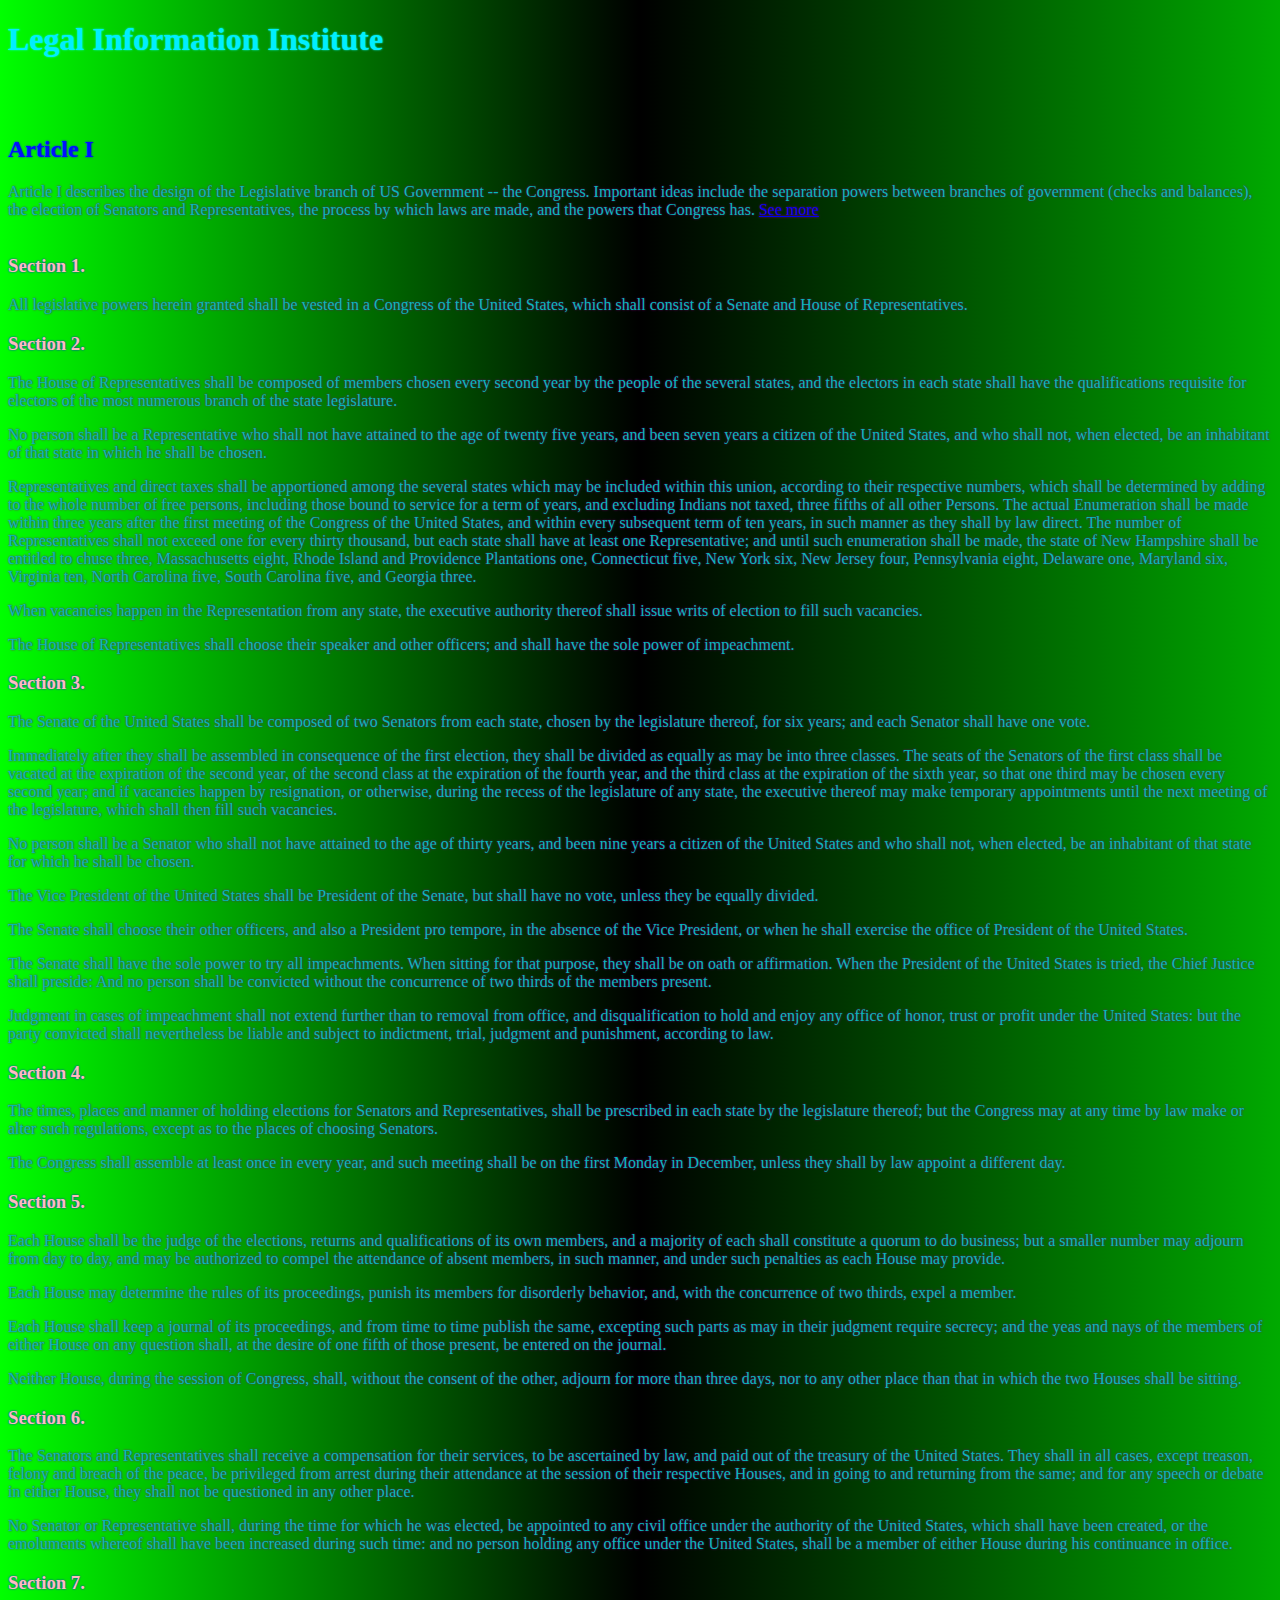
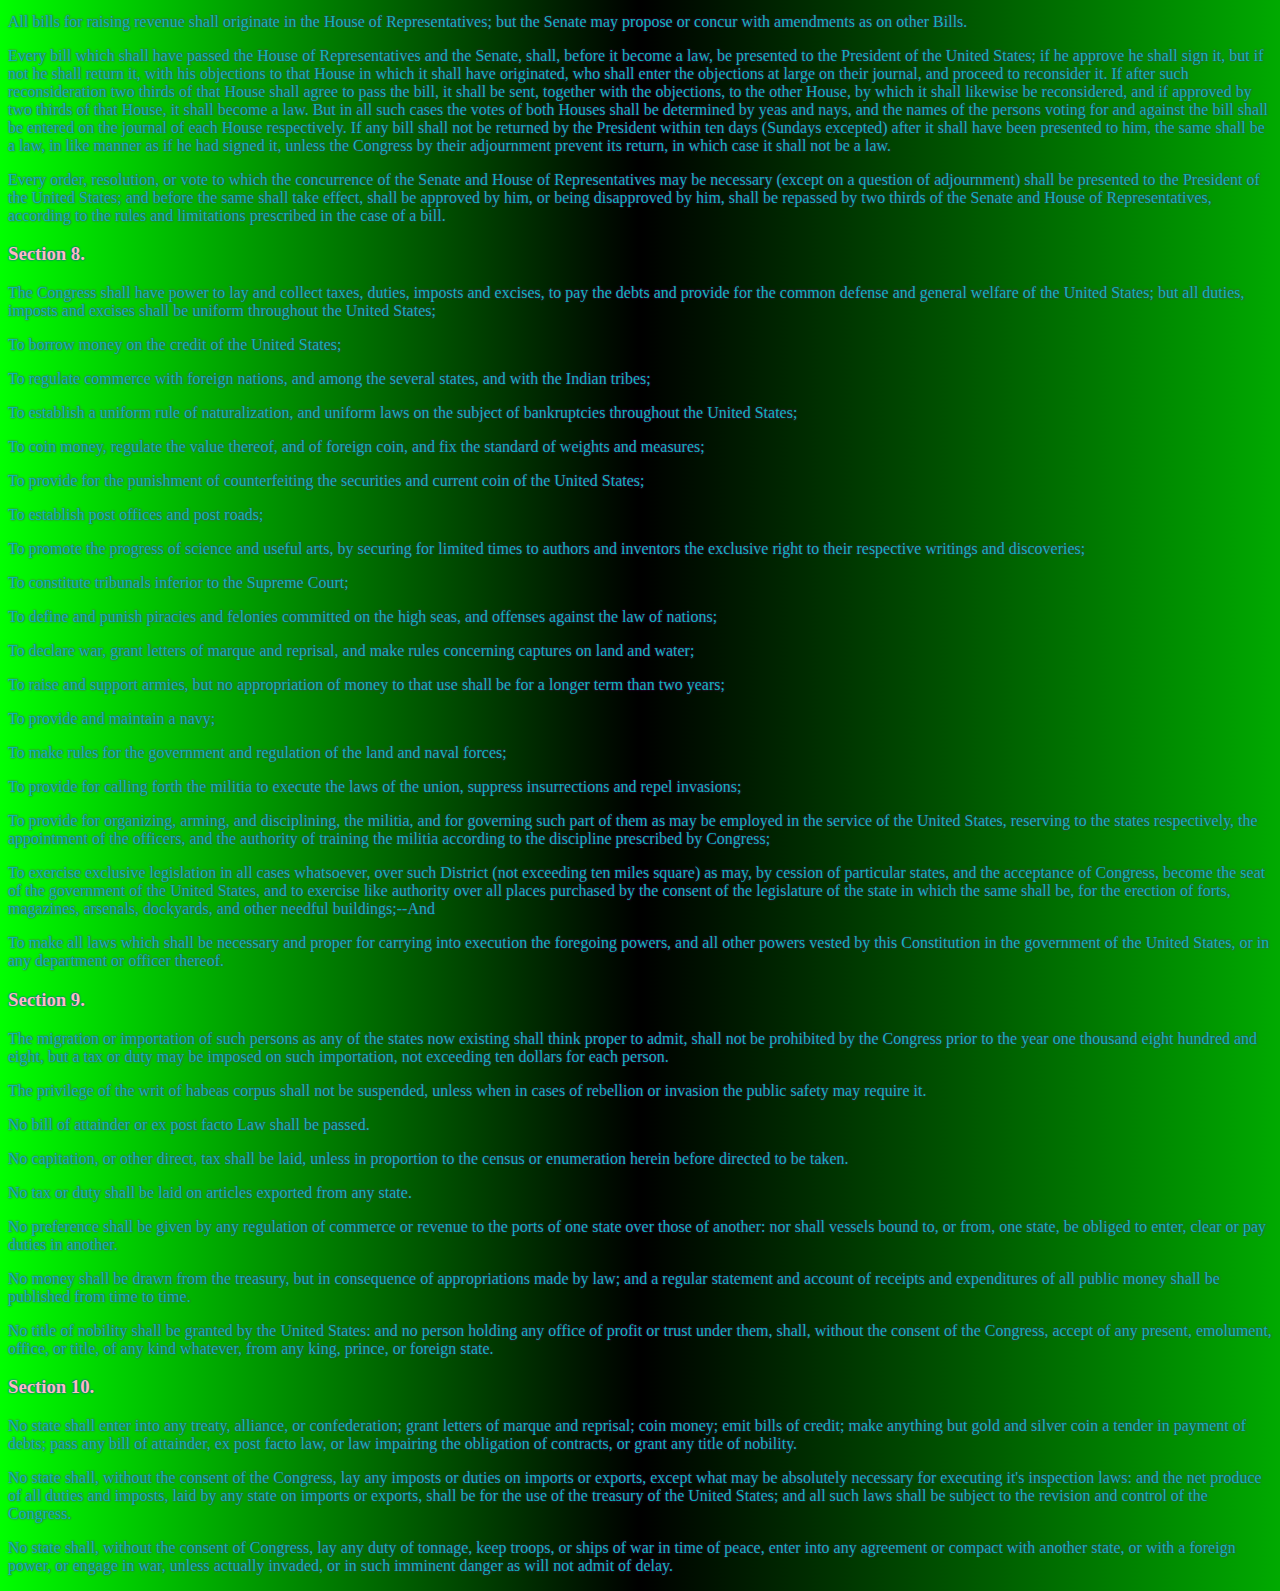
<file: constitution.html>
<!DOCTYPE html>
<html lang="en">
	<head>
		<title>Article 1 | Constitution | United States</title>
		<meta charset="UTF-8">
		<link rel="stylesheet" href="style.css">
	</head>
	
	<body>
		<article>
			<h1>Legal Information Institute</h1>
			<br>
			<br>
			<h2>Article I</h2>
			<p>Article I describes the design of the Legislative branch of US Government -- the Congress. Important ideas include the separation powers between branches of government (checks and balances), the election of Senators and Representatives, the process by which laws are made, and the powers that Congress has. <a href="#">See more</a>
			<br>
			<br>
			<h3>Section 1.</h3>
			<p>All legislative powers herein granted shall be vested in a Congress of the United States, which shall consist of a Senate and House of Representatives.</p>

			<h3>Section 2.</h3>

			<p>The House of Representatives shall be composed of members chosen every second year by the people of the several states, and the electors in each state shall have the qualifications requisite for electors of the most numerous branch of the state legislature.</p>

			<p>No person shall be a Representative who shall not have attained to the age of twenty five years, and been seven years a citizen of the United States, and who shall not, when elected, be an inhabitant of that state in which he shall be chosen.</p>

			<p>Representatives and direct taxes shall be apportioned among the several states which may be included within this union, according to their respective numbers, which shall be determined by adding to the whole number of free persons, including those bound to service for a term of years, and excluding Indians not taxed, three fifths of all other Persons. The actual Enumeration shall be made within three years after the first meeting of the Congress of the United States, and within every subsequent term of ten years, in such manner as they shall by law direct. The number of Representatives shall not exceed one for every thirty thousand, but each state shall have at least one Representative; and until such enumeration shall be made, the state of New Hampshire shall be entitled to chuse three, Massachusetts eight, Rhode Island and Providence Plantations one, Connecticut five, New York six, New Jersey four, Pennsylvania eight, Delaware one, Maryland six, Virginia ten, North Carolina five, South Carolina five, and Georgia three.</p>

			<p>When vacancies happen in the Representation from any state, the executive authority thereof shall issue writs of election to fill such vacancies.</p>

			<p>The House of Representatives shall choose their speaker and other officers; and shall have the sole power of impeachment.</p>

			<h3>Section 3.</h3>

			<p>The Senate of the United States shall be composed of two Senators from each state, chosen by the legislature thereof, for six years; and each Senator shall have one vote.

			<p>Immediately after they shall be assembled in consequence of the first election, they shall be divided as equally as may be into three classes. The seats of the Senators of the first class shall be vacated at the expiration of the second year, of the second class at the expiration of the fourth year, and the third class at the expiration of the sixth year, so that one third may be chosen every second year; and if vacancies happen by resignation, or otherwise, during the recess of the legislature of any state, the executive thereof may make temporary appointments until the next meeting of the legislature, which shall then fill such vacancies.

			<p>No person shall be a Senator who shall not have attained to the age of thirty years, and been nine years a citizen of the United States and who shall not, when elected, be an inhabitant of that state for which he shall be chosen.

			<p>The Vice President of the United States shall be President of the Senate, but shall have no vote, unless they be equally divided.</p>

			<p>The Senate shall choose their other officers, and also a President pro tempore, in the absence of the Vice President, or when he shall exercise the office of President of the United States.</p>

			<p>The Senate shall have the sole power to try all impeachments. When sitting for that purpose, they shall be on oath or affirmation. When the President of the United States is tried, the Chief Justice shall preside: And no person shall be convicted without the concurrence of two thirds of the members present.</p>

			<p>Judgment in cases of impeachment shall not extend further than to removal from office, and disqualification to hold and enjoy any office of honor, trust or profit under the United States: but the party convicted shall nevertheless be liable and subject to indictment, trial, judgment and punishment, according to law.</p>

			<h3>Section 4.</h3>

			<p>The times, places and manner of holding elections for Senators and Representatives, shall be prescribed in each state by the legislature thereof; but the Congress may at any time by law make or alter such regulations, except as to the places of choosing Senators.</p>

			<p>The Congress shall assemble at least once in every year, and such meeting shall be on the first Monday in December, unless they shall by law appoint a different day.</p>

			<h3>Section 5.</h3>

			<p>Each House shall be the judge of the elections, returns and qualifications of its own members, and a majority of each shall constitute a quorum to do business; but a smaller number may adjourn from day to day, and may be authorized to compel the attendance of absent members, in such manner, and under such penalties as each House may provide.</p>

			<p>Each House may determine the rules of its proceedings, punish its members for disorderly behavior, and, with the concurrence of two thirds, expel a member.</p>

			<p>Each House shall keep a journal of its proceedings, and from time to time publish the same, excepting such parts as may in their judgment require secrecy; and the yeas and nays of the members of either House on any question shall, at the desire of one fifth of those present, be entered on the journal.</p>

			<p>Neither House, during the session of Congress, shall, without the consent of the other, adjourn for more than three days, nor to any other place than that in which the two Houses shall be sitting.</p>

			<h3>Section 6.</h3>

			<p>The Senators and Representatives shall receive a compensation for their services, to be ascertained by law, and paid out of the treasury of the United States. They shall in all cases, except treason, felony and breach of the peace, be privileged from arrest during their attendance at the session of their respective Houses, and in going to and returning from the same; and for any speech or debate in either House, they shall not be questioned in any other place.</p>

			<p>No Senator or Representative shall, during the time for which he was elected, be appointed to any civil office under the authority of the United States, which shall have been created, or the emoluments whereof shall have been increased during such time: and no person holding any office under the United States, shall be a member of either House during his continuance in office.</p>

			<h3>Section 7.</h3>

			<p>All bills for raising revenue shall originate in the House of Representatives; but the Senate may propose or concur with amendments as on other Bills.

			<p>Every bill which shall have passed the House of Representatives and the Senate, shall, before it become a law, be presented to the President of the United States; if he approve he shall sign it, but if not he shall return it, with his objections to that House in which it shall have originated, who shall enter the objections at large on their journal, and proceed to reconsider it. If after such reconsideration two thirds of that House shall agree to pass the bill, it shall be sent, together with the objections, to the other House, by which it shall likewise be reconsidered, and if approved by two thirds of that House, it shall become a law. But in all such cases the votes of both Houses shall be determined by yeas and nays, and the names of the persons voting for and against the bill shall be entered on the journal of each House respectively. If any bill shall not be returned by the President within ten days (Sundays excepted) after it shall have been presented to him, the same shall be a law, in like manner as if he had signed it, unless the Congress by their adjournment prevent its return, in which case it shall not be a law.</p>

			<p>Every order, resolution, or vote to which the concurrence of the Senate and House of Representatives may be necessary (except on a question of adjournment) shall be presented to the President of the United States; and before the same shall take effect, shall be approved by him, or being disapproved by him, shall be repassed by two thirds of the Senate and House of Representatives, according to the rules and limitations prescribed in the case of a bill.</p>

			<h3>Section 8.</h3>

			<p>The Congress shall have power to lay and collect taxes, duties, imposts and excises, to pay the debts and provide for the common defense and general welfare of the United States; but all duties, imposts and excises shall be uniform throughout the United States;</p>

			<p>To borrow money on the credit of the United States;</p>

			<p>To regulate commerce with foreign nations, and among the several states, and with the Indian tribes;</p>

			<p>To establish a uniform rule of naturalization, and uniform laws on the subject of bankruptcies throughout the United States;</p>

			<p>To coin money, regulate the value thereof, and of foreign coin, and fix the standard of weights and measures;</p>

			<p>To provide for the punishment of counterfeiting the securities and current coin of the United States;</p>

			<p>To establish post offices and post roads;</p>

			<p>To promote the progress of science and useful arts, by securing for limited times to authors and inventors the exclusive right to their respective writings and discoveries;

			<p>To constitute tribunals inferior to the Supreme Court;</p>

			<p>To define and punish piracies and felonies committed on the high seas, and offenses against the law of nations;</p>

			<p>To declare war, grant letters of marque and reprisal, and make rules concerning captures on land and water;</p>

			<p>To raise and support armies, but no appropriation of money to that use shall be for a longer term than two years;</p>

			<p>To provide and maintain a navy;</p>

			<p>To make rules for the government and regulation of the land and naval forces;</p>

			<p>To provide for calling forth the militia to execute the laws of the union, suppress insurrections and repel invasions;</p>
		
			<p>To provide for organizing, arming, and disciplining, the militia, and for governing such part of them as may be employed in the service of the United States, reserving to the states respectively, the appointment of the officers, and the authority of training the militia according to the discipline prescribed by Congress;</p>
	
			<p>To exercise exclusive legislation in all cases whatsoever, over such District (not exceeding ten miles square) as may, by cession of particular states, and the acceptance of Congress, become the seat of the government of the United States, and to exercise like authority over all places purchased by the consent of the legislature of the state in which the same shall be, for the erection of forts, magazines, arsenals, dockyards, and other needful buildings;--And</p>
	
			<p>To make all laws which shall be necessary and proper for carrying into execution the foregoing powers, and all other powers vested by this Constitution in the government of the United States, or in any department or officer thereof.</p>

			<h3>Section 9.</h3>

			<p>The migration or importation of such persons as any of the states now existing shall think proper to admit, shall not be prohibited by the Congress prior to the year one thousand eight hundred and eight, but a tax or duty may be imposed on such importation, not exceeding ten dollars for each person.</p>
		
			<p>The privilege of the writ of habeas corpus shall not be suspended, unless when in cases of rebellion or invasion the public safety may require it.</p>

			<p>No bill of attainder or ex post facto Law shall be passed.</p>

			<p>No capitation, or other direct, tax shall be laid, unless in proportion to the census or enumeration herein before directed to be taken.</p>
		
			<p>No tax or duty shall be laid on articles exported from any state.</p>

			<p>No preference shall be given by any regulation of commerce or revenue to the ports of one state over those of another: nor shall vessels bound to, or from, one state, be obliged to enter, clear or pay duties in another.</p>

			<p>No money shall be drawn from the treasury, but in consequence of appropriations made by law; and a regular statement and account of receipts and expenditures of all public money shall be published from time to time.</p>

			<p>No title of nobility shall be granted by the United States: and no person holding any office of profit or trust under them, shall, without the consent of the Congress, accept of any present, emolument, office, or title, of any kind whatever, from any king, prince, or foreign state.</p>

			<h3>Section 10.</h3>

			<p>No state shall enter into any treaty, alliance, or confederation; grant letters of marque and reprisal; coin money; emit bills of credit; make anything but gold and silver coin a tender in payment of debts; pass any bill of attainder, ex post facto law, or law impairing the obligation of contracts, or grant any title of nobility.</p>

			<p>No state shall, without the consent of the Congress, lay any imposts or duties on imports or exports, except what may be absolutely necessary for executing it's inspection laws: and the net produce of all duties and imposts, laid by any state on imports or exports, shall be for the use of the treasury of the United States; and all such laws shall be subject to the revision and control of the Congress.</p>

			<p>No state shall, without the consent of Congress, lay any duty of tonnage, keep troops, or ships of war in time of peace, enter into any agreement or compact with another state, or with a foreign power, or engage in war, unless actually invaded, or in such imminent danger as will not admit of delay.</p>
		</article>
	</body>
</html>
</file>
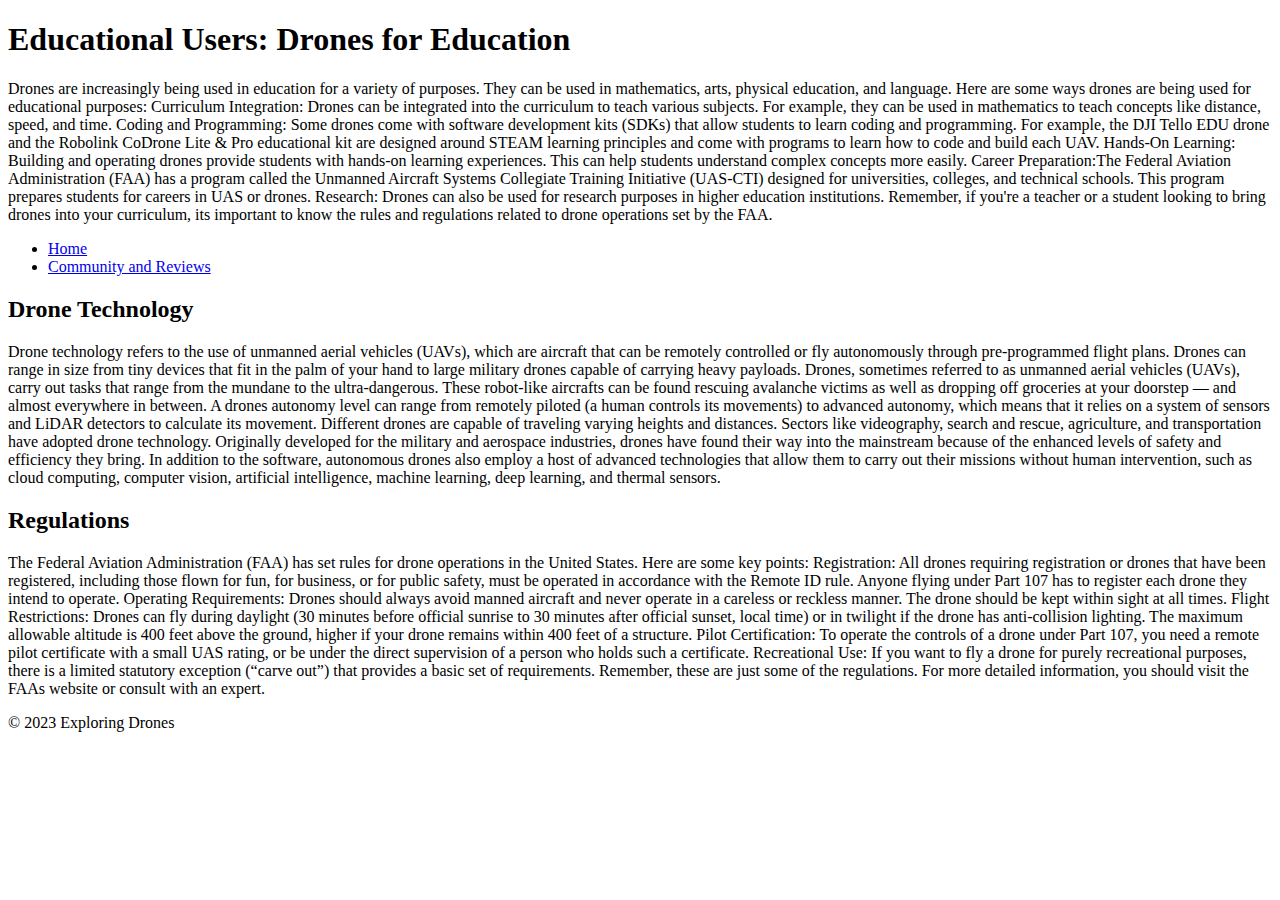
<file: education.html>
<!-- education.html -->

<!DOCTYPE html>
<html lang="en">

<head>
    <!-- ... (head content) ... -->
</head>

<body>
    <header>
        <h1>Educational Users: Drones for Education</h1>
        <p>Drones are increasingly being used in education for a variety of purposes. They can be used in mathematics, arts, physical education, and language. Here are some ways drones are being used for educational purposes: 

            Curriculum Integration: Drones can be integrated into the curriculum to teach various subjects. For example, they can be used in mathematics to teach concepts like distance, speed, and time. 
            
            Coding and Programming: Some drones come with software development kits (SDKs) that allow students to learn coding and programming. For example, the DJI Tello EDU drone and the Robolink CoDrone Lite & Pro educational kit are designed around STEAM learning principles and come with programs to learn how to code and build each UAV. 
            
            Hands-On Learning:  Building and operating drones provide students with hands-on learning experiences. This can help students understand complex concepts more easily. 
            
            Career Preparation:The Federal Aviation Administration (FAA) has a program called the Unmanned Aircraft Systems Collegiate Training Initiative (UAS-CTI) designed for universities, colleges, and technical schools. This program prepares students for careers in UAS or drones. 
            
            Research:  Drones can also be used for research purposes in higher education institutions. 
            
            Remember, if you're a teacher or a student looking to bring drones into your curriculum, its important to know the rules and regulations related to drone operations set by the FAA. 
            </p>
    </header>

    <nav>
        <ul>
            <li><a href="index.html">Home</a></li>
            <li><a href="community.html">Community and Reviews</a></li>
            <!-- Add more menu items if needed -->
        </ul>
    </nav>

    <main>
        <section class="education-content"> <!-- class name -->
            <h2>Drone Technology</h2>
            <p>Drone technology refers to the use of unmanned aerial vehicles (UAVs), which are aircraft that can be remotely controlled or fly autonomously through pre-programmed flight plans. Drones can range in size from tiny devices that fit in the palm of your hand to large military drones capable of carrying heavy payloads. 
       Drones, sometimes referred to as unmanned aerial vehicles (UAVs), carry out tasks that range from the mundane to the ultra-dangerous. These robot-like aircrafts can be found rescuing avalanche victims as well as dropping off groceries at your doorstep — and almost everywhere in between. 
                
                A drones autonomy level can range from remotely piloted (a human controls its movements) to advanced autonomy, which means that it relies on a system of sensors and LiDAR detectors to calculate its movement. Different drones are capable of traveling varying heights and distances. 
                
                Sectors like videography, search and rescue, agriculture, and transportation have adopted drone technology. Originally developed for the military and aerospace industries, drones have found their way into the mainstream because of the enhanced levels of safety and efficiency they bring. 
                
                In addition to the software, autonomous drones also employ a host of advanced technologies that allow them to carry out their missions without human intervention, such as cloud computing, computer vision, artificial intelligence, machine learning, deep learning, and thermal sensors. 
                
                 </p>
            <!-- Include educational content here -->
        </section>

        <section>
            <h2>Regulations</h2>

            <p>The Federal Aviation Administration (FAA) has set rules for drone operations in the United States. Here are some key points: 

            Registration: All drones requiring registration or drones that have been registered, including those flown for fun, for business, or for public safety, must be operated in accordance with the Remote ID rule. Anyone flying under Part 107 has to register each drone they intend to operate. 
            
            Operating Requirements: Drones should always avoid manned aircraft and never operate in a careless or reckless manner. The drone should be kept within sight at all times. 
            
            Flight Restrictions: Drones can fly during daylight (30 minutes before official sunrise to 30 minutes after official sunset, local time) or in twilight if the drone has anti-collision lighting. The maximum allowable altitude is 400 feet above the ground, higher if your drone remains within 400 feet of a structure. 
            
            Pilot Certification: To operate the controls of a drone under Part 107, you need a remote pilot certificate with a small UAS rating, or be under the direct supervision of a person who holds such a certificate. 
            
            Recreational Use: If you want to fly a drone for purely recreational purposes, there is a limited statutory exception (“carve out”) that provides a basic set of requirements. 
            
            Remember, these are just some of the regulations. For more detailed information, you should visit the FAAs website or consult with an expert.</p>
            <!-- Include regulatory information here -->
        </section>
    </main>

    <footer>
        <p>&copy; 2023 Exploring Drones</p>
    </footer>
</body>

</html>
</file>
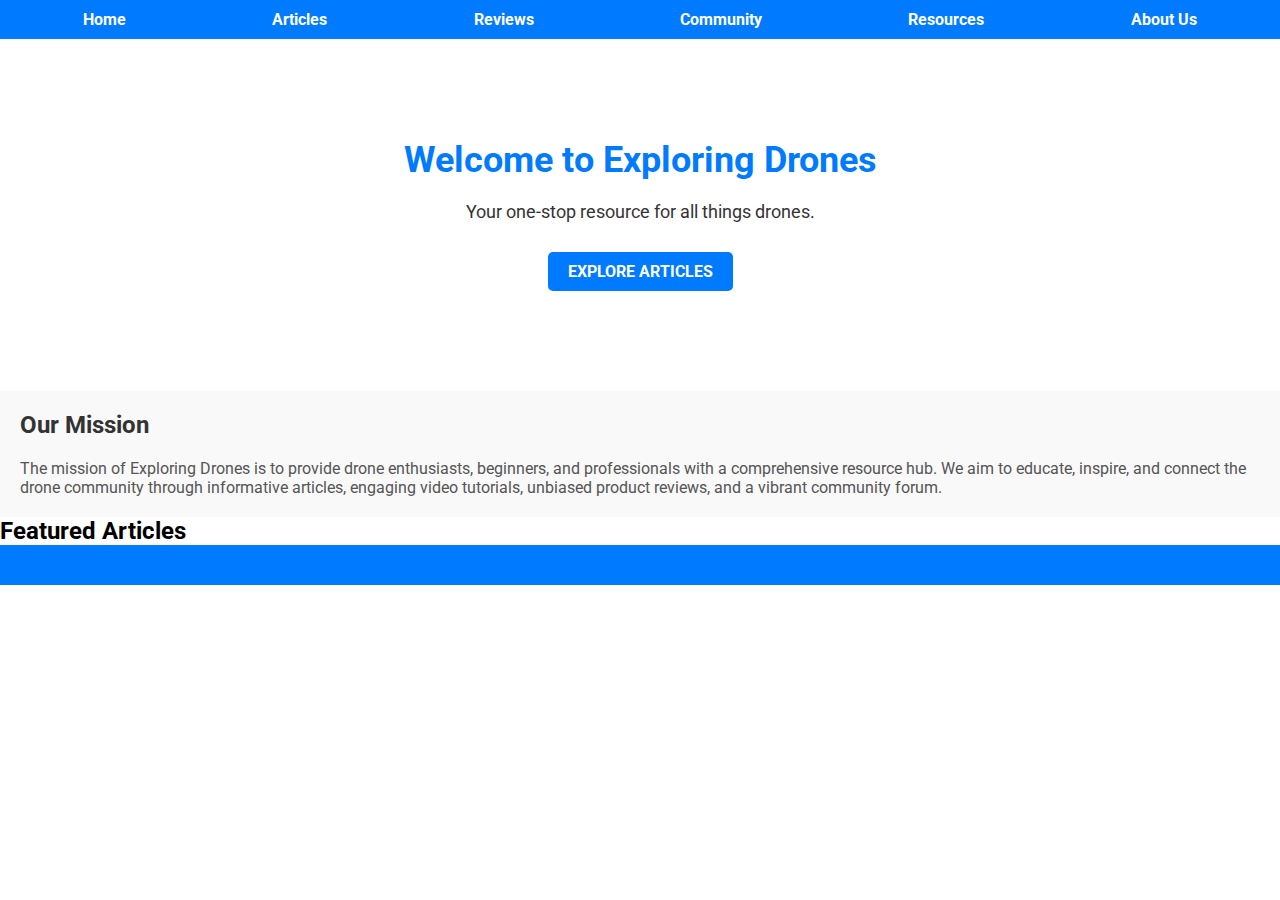
<file: Final Project.html>
<!DOCTYPE html>
<html lang="en">
<head>
    <meta charset="UTF-8">
    <meta name="viewport" content="width=device-width, initial-scale=1.0">
    <title>Exploring Drones - Home</title>
    
    <!-- Include Google Fonts -->
    <link href="https://fonts.googleapis.com/css2?family=Roboto:wght@300;400;500;700&display=swap" rel="stylesheet">
    
    <style>
        /* Reset some default browser styles */
        body, h1, h2, h3, p, ul, li, a {
            margin: 0;
            padding: 0;
            list-style: none;
            text-decoration: none;
            font-family: 'Roboto', sans-serif;
        }

        /* Style the header/navigation */
        header {
            background-color: #007BFF;
            color: white;
            padding: 10px;
        }

        nav ul {
            display: flex;
            justify-content: space-around;
            list-style: none;
        }

        nav a {
            color: white;
            font-weight: bold;
        }

        /* Style the hero section */
        #hero {
            text-align: center;
            padding: 100px 0;
        }

        #hero h1 {
            font-size: 36px;
            margin-bottom: 20px;
            color: #007BFF; /* Text color */
        }

        #hero p {
            font-size: 18px;
            margin-bottom: 30px;
            color: #333; /* Text color */
        }

        .cta-button {
            display: inline-block;
            background-color: #007BFF;
            color: white;
            padding: 10px 20px;
            text-transform: uppercase;
            font-weight: bold;
            border-radius: 5px;
            text-decoration: none;
            transition: background-color 0.3s ease;
        }

        .cta-button:hover {
            background-color: #0056b3;
        }

        /* Style the mission statement section */
        #mission {
            background-color: #f9f9f9; /* Background color */
            padding: 20px;
        }

        #mission h2 {
            font-size: 24px;
            color: #333; /* Text color */
            margin-bottom: 20px;
        }

        #mission p {
            font-size: 16px;
            color: #555; /* Text color */
        }

        /* Style the footer section */
        footer {
            background-color: #007BFF;
            color: white;
            padding: 20px 0;
        }

        footer h3 {
            font-size: 18px;
            margin-bottom: 10px;
        }

        footer p {
            font-size: 16px;
            margin-bottom: 10px;
        }

        footer ul {
            list-style: none;
        }

        footer a {
            color: white;
            text-decoration: none;
        }
    </style>
</head>
<body>
    <!-- Header Section -->
    <header>
        <nav>
            <ul>
                <li><a href="index.html">Home</a></li>
                <li><a href="articles.html">Articles</a></li>
                <li><a href="reviews.html">Reviews</a></li>
                <li><a href="community.html">Community</a></li>
                <li><a href="resources.html">Resources</a></li>
                <li><a href="about.html">About Us</a></li>
            </ul>
        </nav>
    </header>

    <!-- Main Content Section -->
    <main>
        <!-- Hero Section -->
        <section id="hero">
            <h1>Welcome to Exploring Drones</h1>
            <p>Your one-stop resource for all things drones.</p>
            <a href="articles.html" class="cta-button">Explore Articles</a>
        </section>

        <!-- Mission Statement Section -->
        <section id="mission">
            <h2>Our Mission</h2>
            <p>
                The mission of Exploring Drones is to provide drone enthusiasts, beginners, and professionals with a comprehensive resource hub. We aim to educate, inspire, and connect the drone community through informative articles, engaging video tutorials, unbiased product reviews, and a vibrant community forum.
            </p>
        </section>

        <!-- Featured Articles Section -->
        <section id="featured-articles">
            <h2>Featured Articles</h2>
            <!-- Add featured articles here -->
        </section>
    </main>

    <!-- Footer Section -->
    <footer>
        <section id
</file>
<file: style.css>
body{
	background: -webkit-linear-gradient(right, #00FF00, #000000, #00aa00);
	background: -moz-linear-gradient(right, #00FF00, #000000, #00aa00);
	background: -o-linear-gradient(right, #00FF00, #000000, #00aa00);
	background: linear-gradient(to right, #00FF00, #000000, #00aa00);
	color: #00FF00;
}

h1{
	color: #00eeff;
	text-shadow:0 0 2px aqua;
	font-family: times new roman, arial;
}

h2{
	color: #000fff;
	text-shadow:0 0 2px blue;
	font-family: times new roman, arial;
}

h3{
	color: #ffbbbb;
	text-shadow:0 0 2px blue;
	font-family: times new roman, arial;
}

p{
	color: #00bbbb;
	text-shadow:0 0 2px purple;
	font-family: times new roman, arial;
}

a:visited{
	color: aqua;
}
</file>
